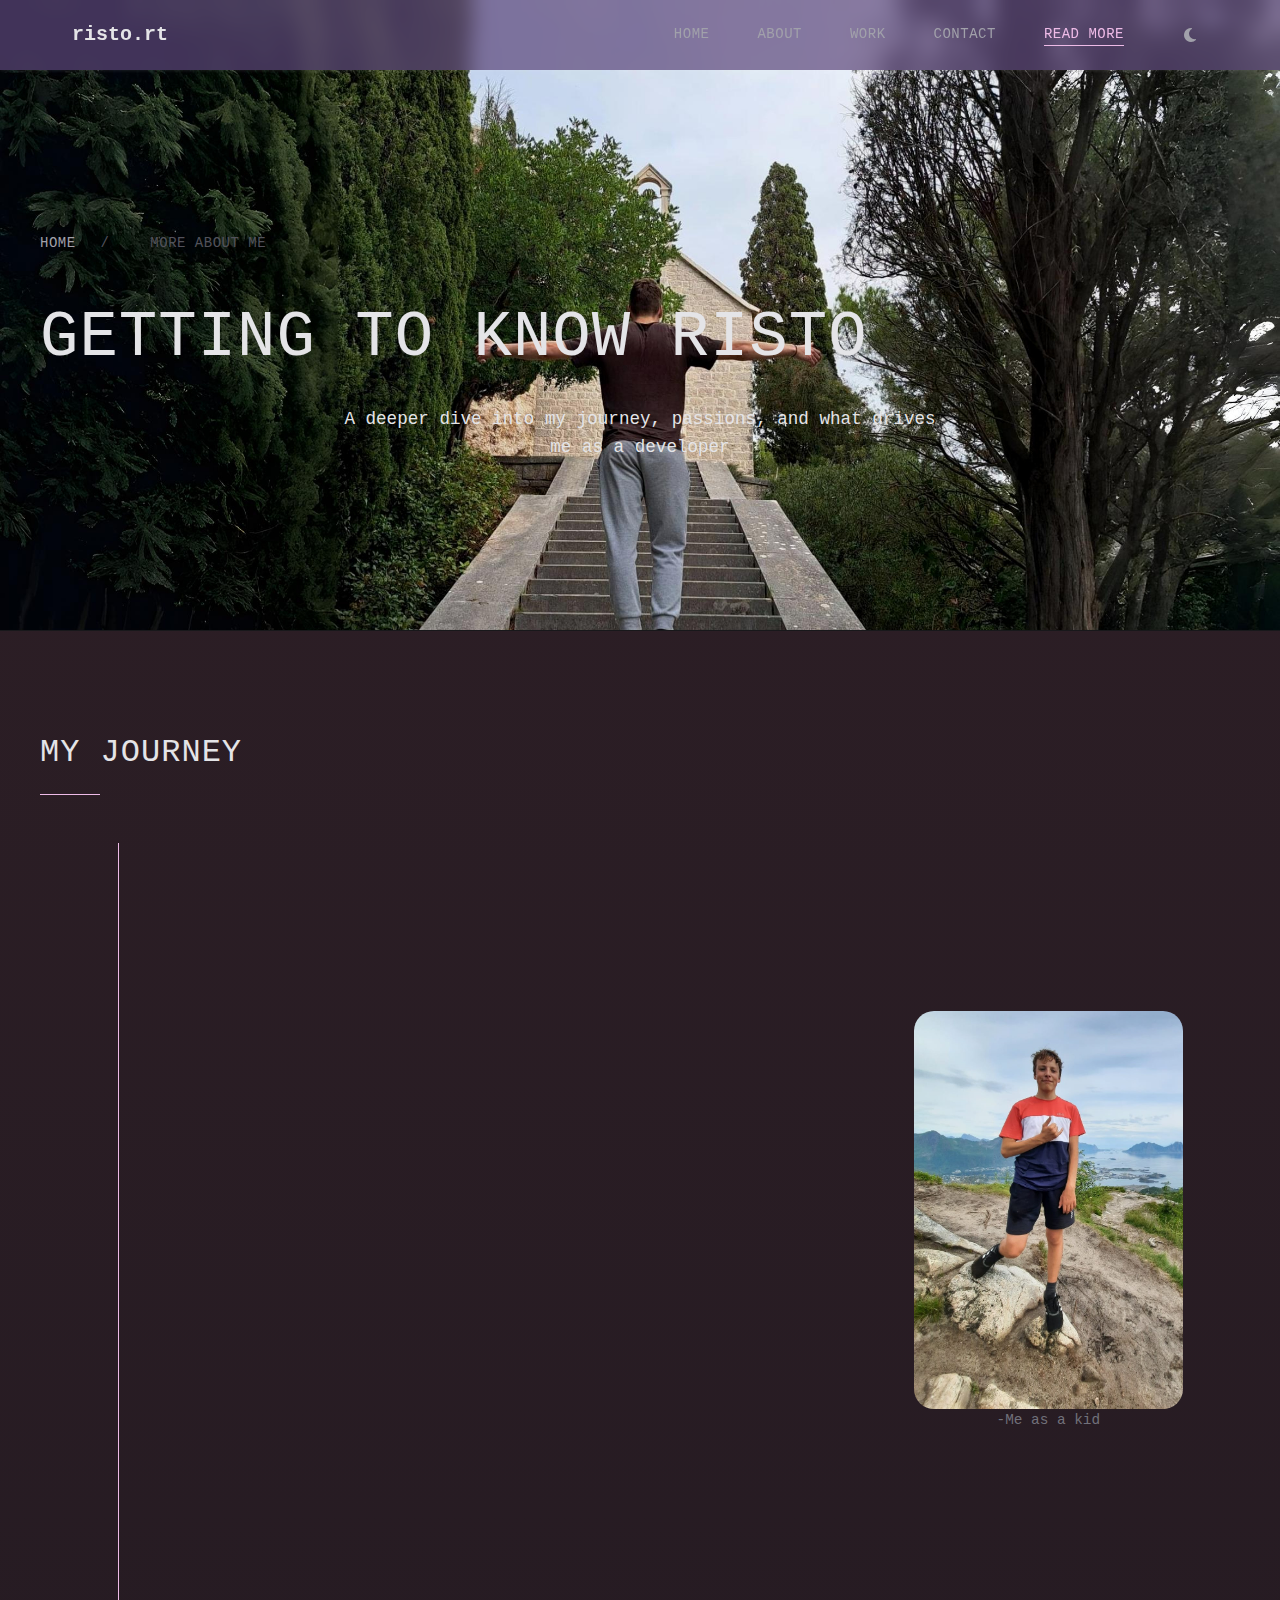
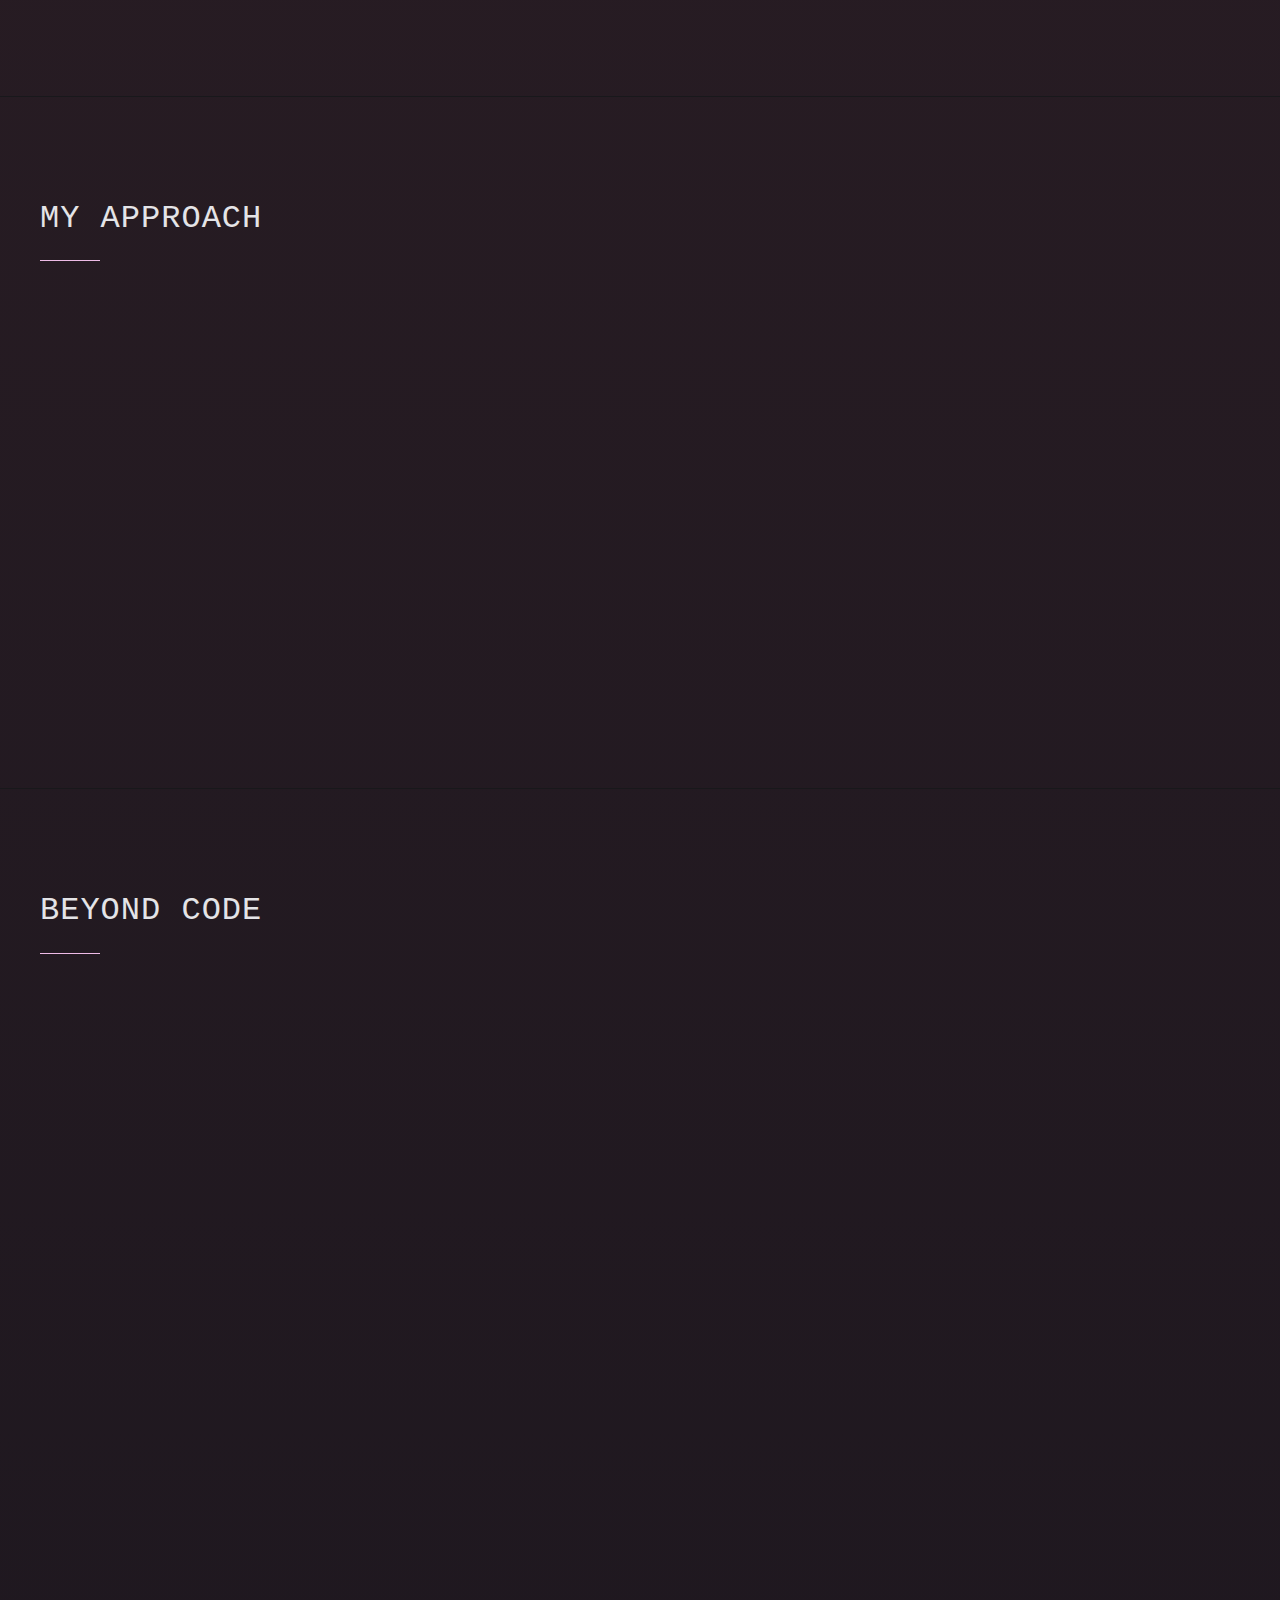
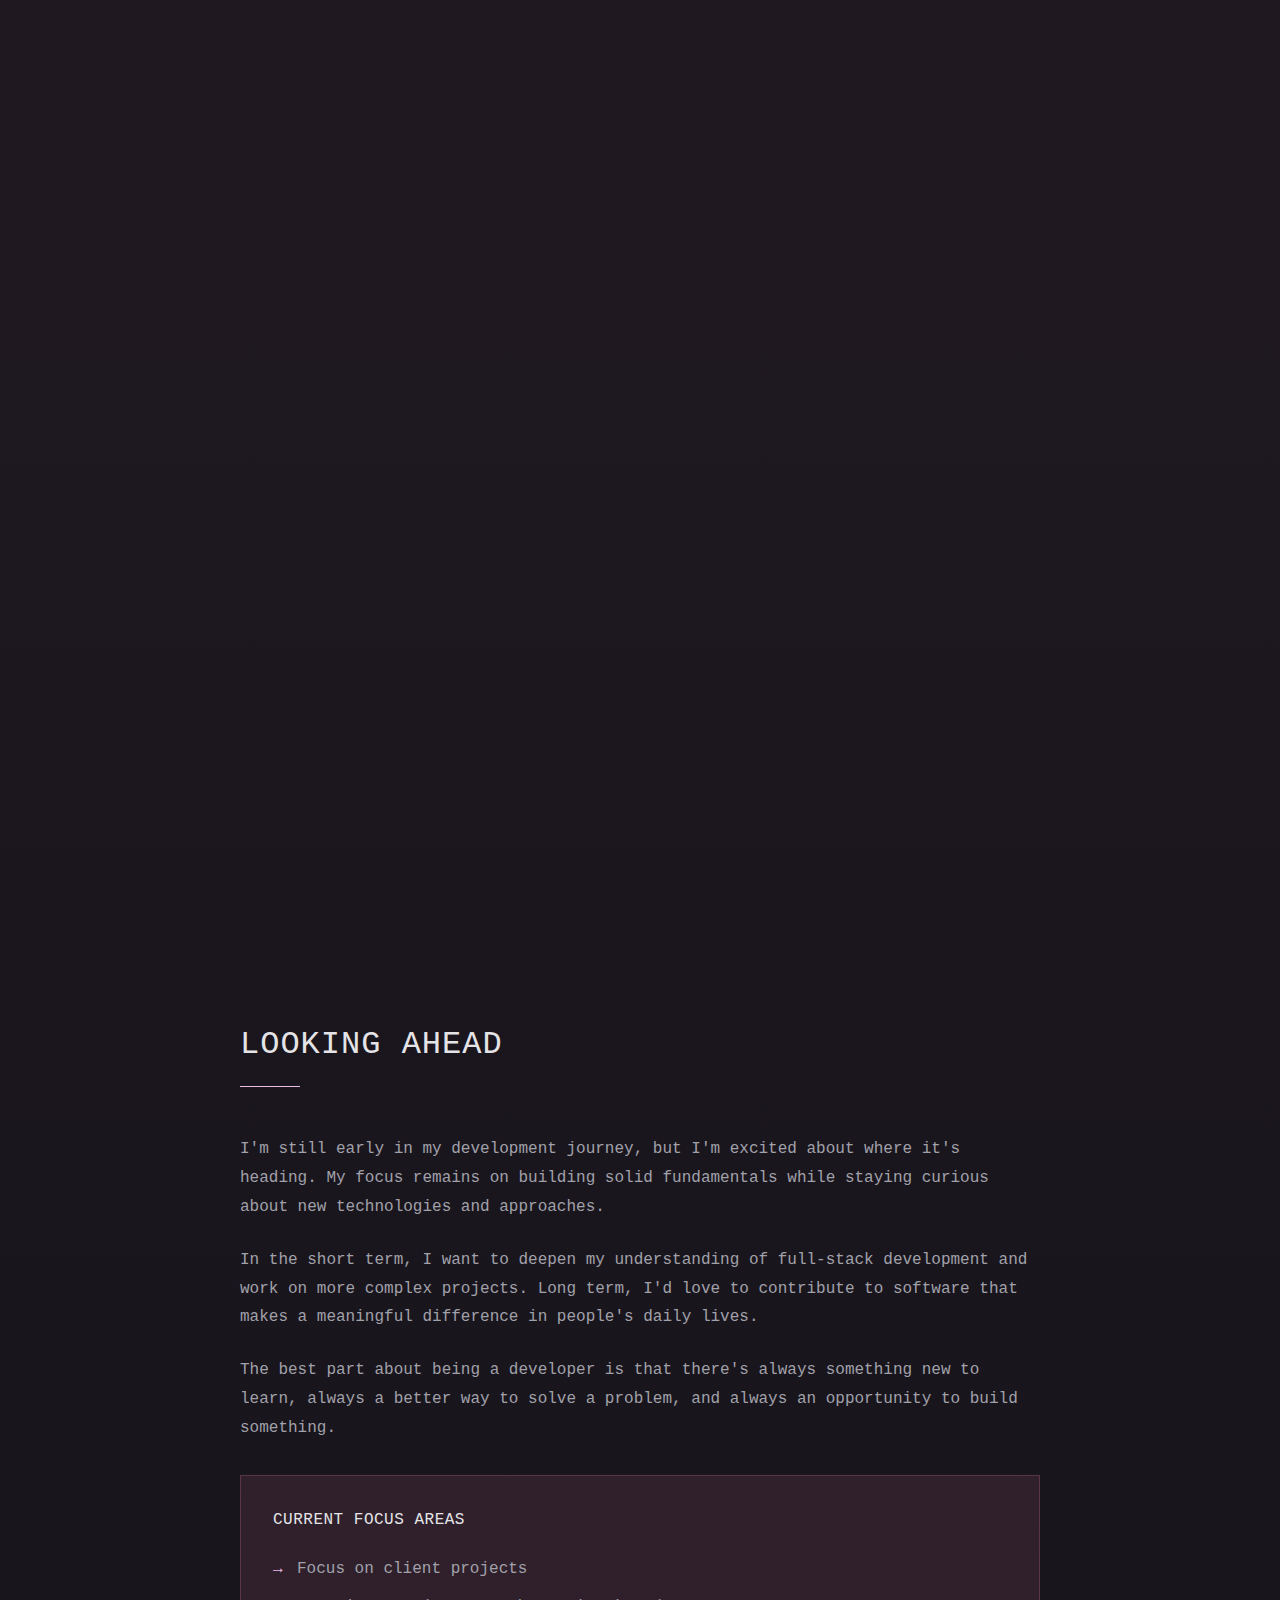
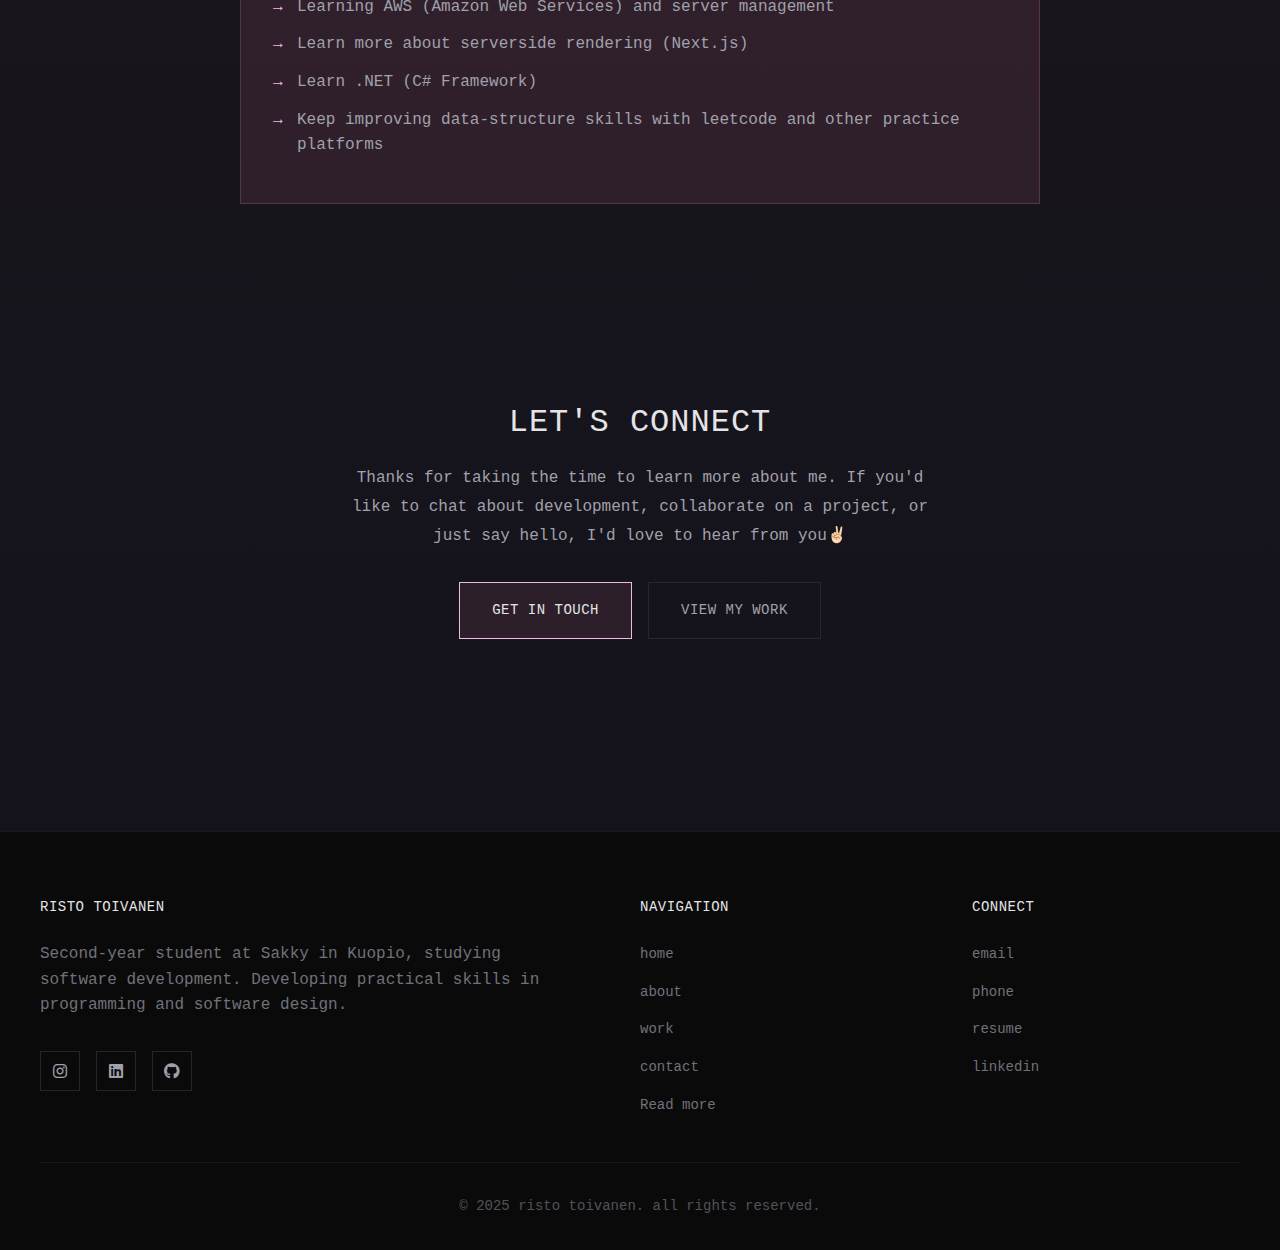
<file: readmore.html>
<!DOCTYPE html>
<html lang="en">

<head>
    <meta charset="UTF-8">
    <meta name="viewport" content="width=device-width, initial-scale=1.0">
    <title>More About Me - Risto Toivanen</title>
    <link rel="icon" type="image/png" sizes="32x32" href="../img/favicon.ico">
    <link href="https://cdnjs.cloudflare.com/ajax/libs/font-awesome/6.4.0/css/all.min.css" rel="stylesheet">
    <link rel="stylesheet" href="../style/main.css">
</head>

<body>
    <nav class="navbar">
        <div class="nav-container">
            <a href="/" class="logo">risto.rt</a>

            <ul class="nav-menu" id="nav-menu">
                <li><a href="/" class="nav-link">Home</a></li>
                <li><a href="/about" class="nav-link">About</a></li>
                <li><a href="/projects" class="nav-link">Work</a></li>
                <li><a href="/contact" class="nav-link">Contact</a></li>
                <li><a href="#" class="nav-link active">Read more</a></li>
                <li><button class="theme-toggle" id="theme-toggle"><i class="fas fa-moon"></i></button></li>
            </ul>

            <div class="mobile-toggle" id="mobile-toggle">
                <span></span>
                <span></span>
                <span></span>
            </div>
        </div>
    </nav>

    <section class="readmore-hero">
        <div class="container">
            <div class="breadcrumb">
                <a href="/">home</a>
                <span>/</span>
                <span>more about me</span>
            </div>
            <h1>getting to know risto</h1>
            <div class="hero-description-container">
                <p class="hero-description">A deeper dive into my journey, passions, and what drives me as a developer
                </p>
            </div>
        </div>
    </section>

    <section class="journey-section">
        <div class="container">
            <div class="section-header">
                <h2>my journey</h2>
                <div class="section-line"></div>
            </div>
            <div class="joyrney-content-wrapper">
                <div class="timeline">
                    <div class="timeline-item">
                        <div class="timeline-year">2022</div>
                        <div class="timeline-content">
                            <h3>the beginning</h3>
                            <p>I started my coding journey with simple Python and C# YouTube tutorials. My main
                                attention
                                was on creating games. Back then, my projects were small and my code was often very
                                inconsistent, but I loved figuring things out in my own way.
                            </p>
                        </div>
                    </div>
                    <div class="timeline-item">
                        <div class="timeline-year">2023</div>
                        <div class="timeline-content">
                            <h3>Started finding interest in Web Development</h3>
                            <p>I started getting the hang of coding, but my interest in game-making decreased, so I
                                shifted
                                to learning web development. Around this time, my code started getting a bit cleaner,
                                and I
                                learned a lot of HTML and basic CSS. I didn't code as much during this period, but it
                                laid a
                                solid foundation for me.</p>
                        </div>
                    </div>
                    <div class="timeline-item">
                        <div class="timeline-year">2024</div>
                        <div class="timeline-content">
                            <h3>Started studies at Sakky</h3>
                            <p>During this time, I already had a strong foundation in coding, so while we studied C# and
                                HTML at school, I had already shifted my interests to JavaScript and PHP</p>
                        </div>
                    </div>
                    <div class="timeline-item">
                        <div class="timeline-year">2025</div>
                        <div class="timeline-content">
                            <h3>present day</h3>
                            <p>In my second year at Sakky, I've learned a lot of SQL and how to integrate front-end with
                                AJAX. Right now, I'm coding more than I ever have before. I try to code at least two
                                hours
                                every day on top of school work.</p>
                        </div>
                    </div>
                </div>
                <div class="childhood-img-container">
                    <div class="childhood-img">
                        <img src="../img/skidi.jpg" alt="Kid Me">
                    </div>
                    <p class="img-alt"> -Me as a kid</p>
                </div>

            </div>
        </div>
    </section>

    <section class="philosophy-section">
        <div class="container">
            <div class="philosophy-grid">
                <div class="philosophy-text">
                    <div class="section-header">
                        <h2>my approach</h2>
                        <div class="section-line"></div>
                    </div>
                    <div class="philosophy-content">
                        <div class="philosophy-item">
                            <h3>simplicity first</h3>
                            <p>I believe the best solutions are often the simplest ones. Clean, readable code is more
                                valuable than clever complexity. If it works and others can understand it, that's a win
                                in my opinion.
                            </p>
                        </div>
                        <div class="philosophy-item">
                            <h3>practical learning</h3>
                            <p>I learn best by building things. In every project I create, I try to learn something new.
                                Theory is important, but for me practice makes it stick.
                            </p>
                        </div>
                        <div class="philosophy-item">
                            <h3>user-centered thinking</h3>
                            <p>Technology should make life easier, not more complicated. I always try to think from the
                                user's perspective—what do they actually need, and how can I deliver that in the most
                                straightforward way? For example, many websites have far too many steps or unnecessary
                                sections, making simple tasks like changing an order unnecessarily complicated.</p>
                        </div>
                    </div>
                </div>
                <!-- <div class="philosophy-visual">  
                    <div class="code-snippet">
                        <div class="code-header">
                            <span class="code-title">my_philosophy.js</span>
                            <div class="code-dots">
                                <span></span>
                                <span></span>
                                <span></span>
                            </div>
                        </div>
                        <div class="code-content">
                            <pre><code><span class="comment">// My development philosophy</span>
                                <span class="keyword">const</span> <span class="variable">myApproach</span> = {
                                <span class="property">simplicity</span>: <span class="string">'over complexity'</span>,
                                <span class="property">learning</span>: <span class="string">'through building'</span>,
                                <span class="property">focus</span>: <span class="string">'user needs first'</span>,
                                <span class="property">code</span>: <span class="string">'clean and readable'</span>
                                };

                                <span class="comment">// Always remember</span>
                                <span class="keyword">function</span> <span class="function">developWithPurpose</span>() {
                                <span class="keyword">return</span> <span class="string">'solve real problems'</span>;
                                
                                }
                                <span class="comment">// Mistakes happen.</span>
                                <span class="comment">// But this is never valid:</span>
                                <span class="keyword">throw <span class="error-line">giveup;</span></span>
                                </code></pre>
                        </div>
                    </div>
                </div>
                -->
            </div>
        </div>
    </section>

    <section class="interests-section">
        <div class="container">
            <div class="section-header">
                <h2>beyond code</h2>
                <div class="section-line"></div>
            </div>
            <div class="interests-container">
                <div class="interest-card">
                    <div class="interest-text">
                        <div class="interest-icon">
                            <i class="fas fa-dumbbell"></i>
                        </div>
                        <h3>fitness & health</h3>
                        <p>Regular gym sessions help me stay focused and energized. I also do indoor climbing</p>
                        <p>I have played competitive football for KuPS (Kuopion
                            Palloseura), Boys U17 first division at highest⚽</p>
                        <p class="img-alt"> -In the photo me and my friends. The one on the left is Justus. Also, go
                            check out his <a style="color: purple;" href="https://github.com/Justus45">GitHub</a>!</p>
                    </div>
                </div>
                <div class="interest-card">
                    <img class="interest-img" src="../img/gym2.jpg" alt="Me and The boys On the gym">
                </div>
                <div class="interest-card left">
                    <img class="interest-img" src="../img/Family.jpg" alt="Me and my family">

                </div>
                <div class="interest-card">
                    <div class="interest-text">
                        <div class="interest-icon">
                            <i class="fas fa-users"></i>
                        </div>
                        <h3>social connections</h3>
                        <p>Spending time with friends and family keeps me motivated. Meaningful conversations and shared
                            experiences are some of life's greatest joys for me.</p>
                        <p class="img-alt"> -In the photo me and my family</p>




                    </div>
                </div>
            </div </div>
    </section>

    <section class="future-section">
        <div class="container future-container">
            <div class="future-content">
                <div class="section-header">
                    <h2>looking ahead</h2>
                    <div class="section-line"></div>
                </div>
                <div class="future-text">
                    <p>I'm still early in my development journey, but I'm excited about where it's heading. My focus
                        remains on building solid fundamentals while staying curious about new technologies and
                        approaches.</p>
                    <p>In the short term, I want to deepen my understanding of full-stack development and work on more
                        complex projects. Long term, I'd love to contribute to software that makes a meaningful
                        difference in people's daily lives.</p>
                    <p>The best part about being a developer is that there's always something new to learn, always a
                        better way to solve a problem, and always an opportunity to build something.</p>
                </div>
                <div class="future-goals">
                    <h3>current focus areas</h3>
                    <ul class="goals-list">
                        <li>Focus on client projects</li>
                        <li>Learning AWS (Amazon Web Services) and server management</li>
                        <li>Learn more about serverside rendering (Next.js)</li>
                        <li>Learn .NET (C# Framework)</li>
                        <li>Keep improving data-structure skills with leetcode and other practice platforms</li>
                    </ul>
                </div>
            </div>
        </div>
    </section>

    <section class="connect-section">
        <div class="container">
            <div class="connect-content">
                <h2>let's connect</h2>
                <p>Thanks for taking the time to learn more about me. If you'd like to chat about development,
                    collaborate on a project, or just say hello, I'd love to hear from you✌🏻</p>
                <div class="connect-actions">
                    <a href="/contact" class="connect-button primary">get in touch</a>
                    <a href="/projects" class="connect-button secondary">view my work</a>
                </div>
            </div>
        </div>
    </section>

    <footer class="footer">
        <div class="footer-content">
            <div class="footer-section footer-brand">
                <h3>risto toivanen</h3>
                <p>Second-year student at Sakky in Kuopio, studying software development. Developing practical skills in
                    programming and software design.</p>
                <div class="social-links">
                    <a href="https://www.instagram.com/risto_toivanenn/" target="_blank" rel="noopener noreferrer"
                        class="social-link"><i class="fab fa-instagram"></i></a>
                    <a href="https://github.com/RistoT1" target="_blank" rel="noopener noreferrer"
                        class="social-link"><i class="fab fa-linkedin"></i></a>
                    <a href="https://www.linkedin.com/in/risto-toivanen/" target="_blank" rel="noopener noreferrer"
                        class="social-link"><i class="fab fa-github"></i></a>
                </div>
            </div>
            <div class="footer-section">
                <h3>navigation</h3>
                <ul class="footer-links">
                    <li><a href="/">home</a></li>
                    <li><a href="/about">about</a></li>
                    <li><a href="/projects">work</a></li>
                    <li><a href="/contact">contact</a></li>
                    <li><a href="/readmore">Read more</a></li>
                </ul>
            </div>
            <div class="footer-section">
                <h3>connect</h3>
                <ul class="footer-links">
                    <li><a href="mailto:ristotoiv.rt@gmail.com">email</a></li>
                    <li><a href="tel:+358 449787395">phone</a></li>
                    <li><a href="https://drive.google.com/file/d/1XuYLmmuJxTBfRFIynlO6PkMmMc1jsiw5/view?usp=sharing"
                            download>resume</a></li>
                    <li><a href="https://www.linkedin.com/in/risto-toivanen/" target="_blank"
                            rel="noopener noreferrer">linkedin</a></li>
                </ul>
            </div>
        </div>
        <div class="footer-bottom">
            <p>© 2025 risto toivanen. all rights reserved.</p>
        </div>
    </footer>
    <script type="module">
        import { Theme } from '../js/theme.js';
        import { MainUI } from '../js/main.js';

        new Theme();
        new MainUI();
    </script>
</body>

</html>
</file>
<file: style/main.css>
@import url('base.css');
@import url('navbar.css');
@import url('sections.css');
@import url('footer.css');
@import url('responsive.css');
@import url('colortheme.css');
@import url('readmore.css');
</file>
